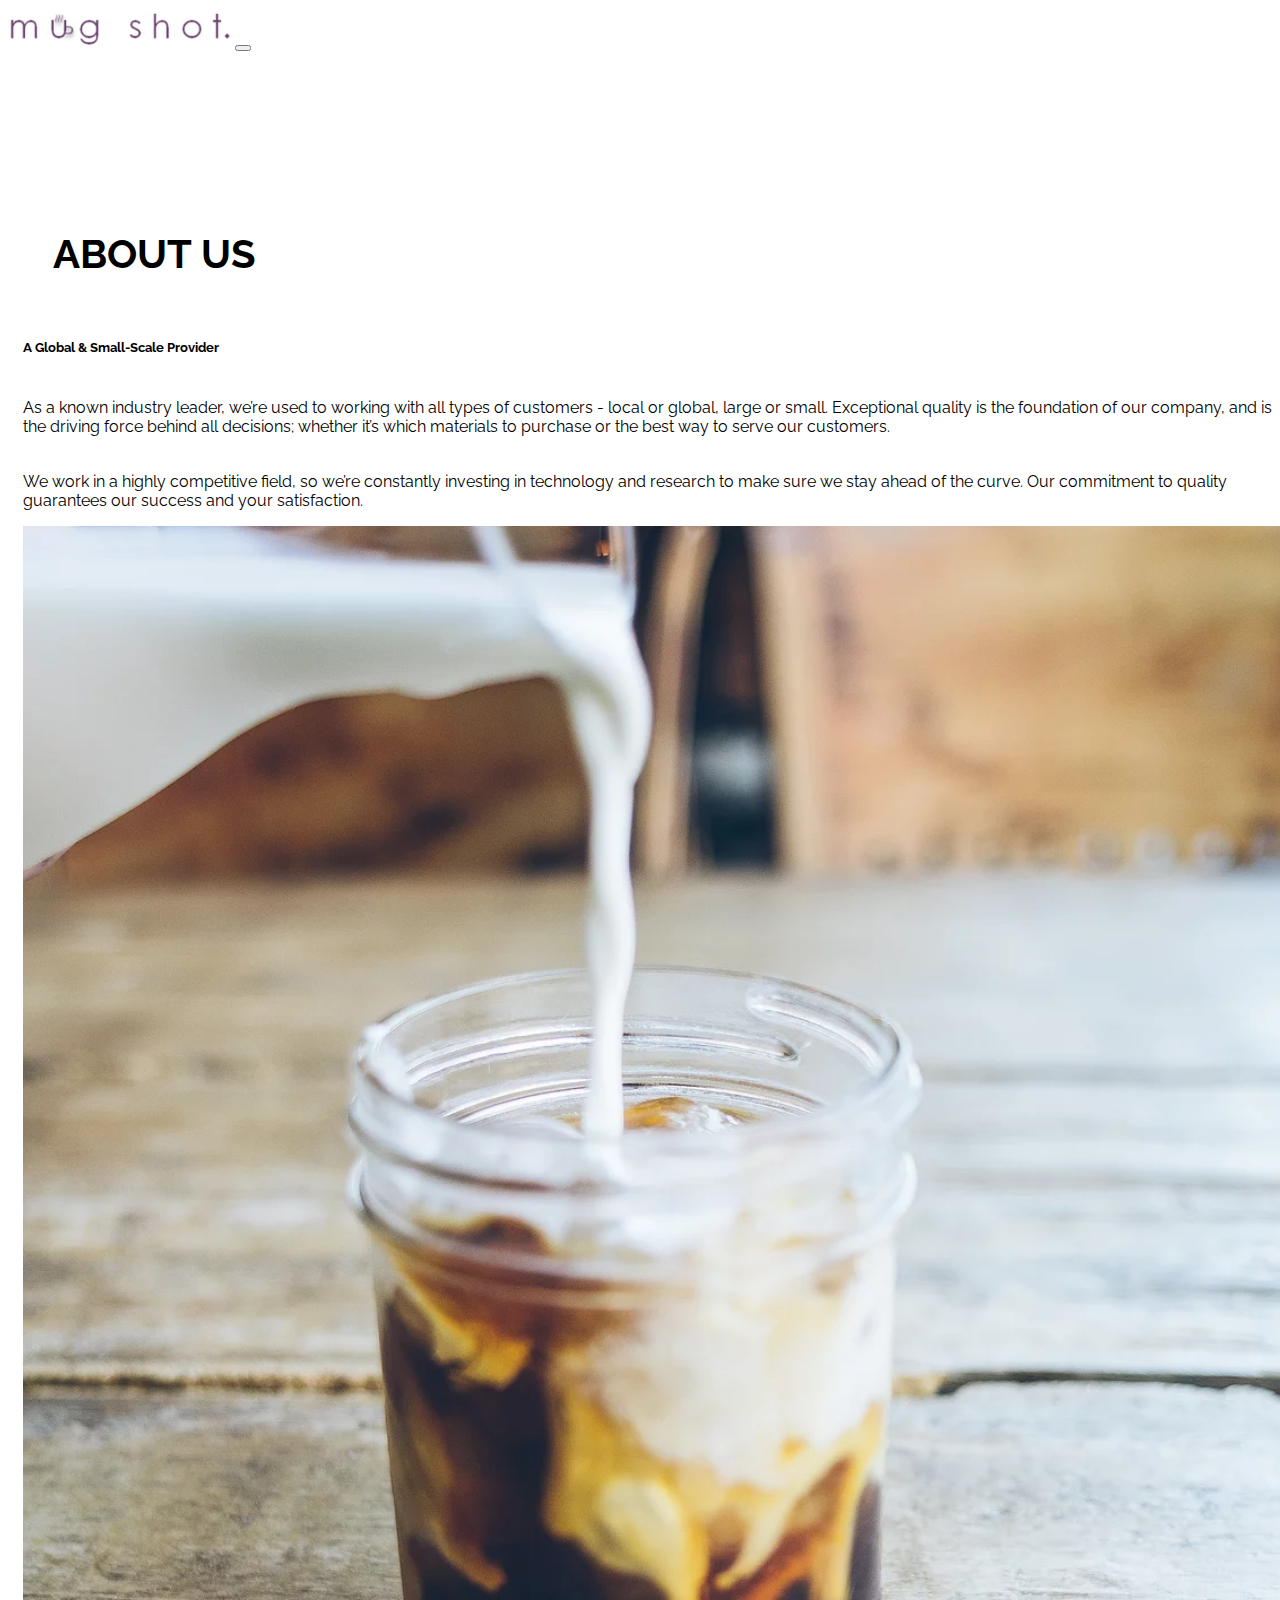
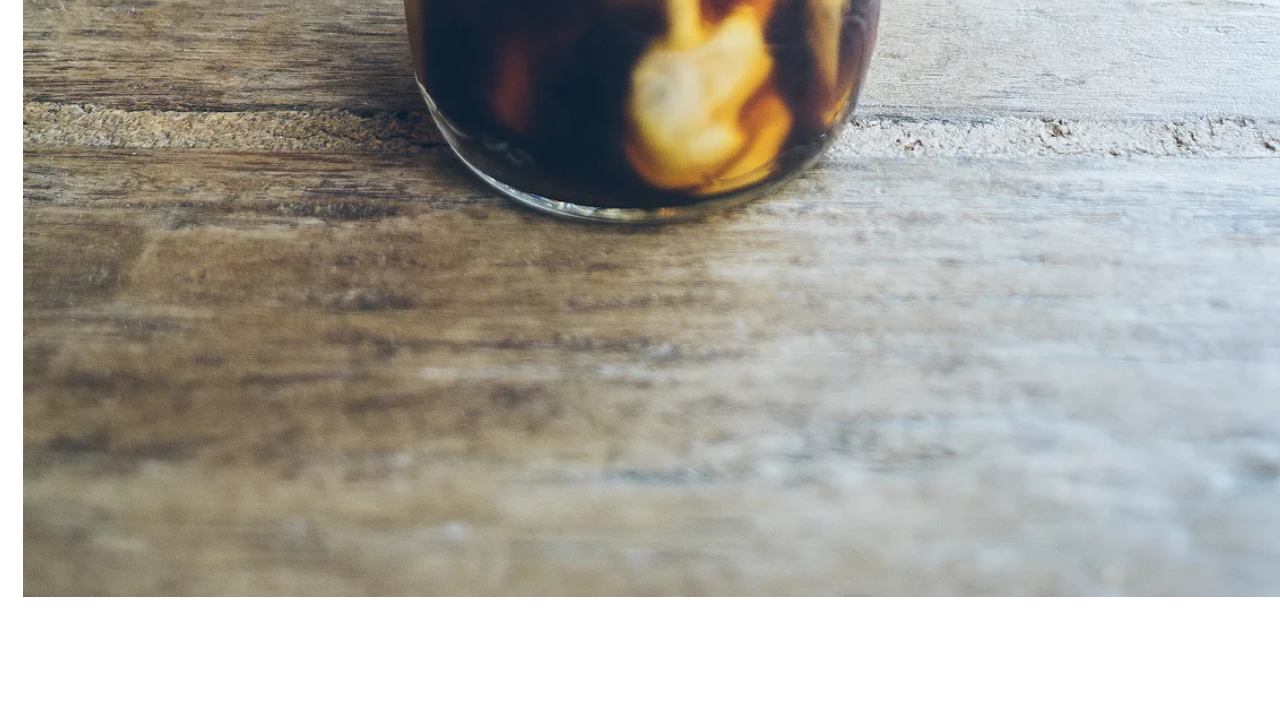
<file: about.html>
<!doctype html>
<html lang="en">
  <head>
    <meta charset="utf-8">
    <meta name="viewport" content="width=device-width, initial-scale=1, shrink-to-fit=no">
		<link rel="stylesheet" href="https://stackpath.bootstrapcdn.com/bootstrap/4.1.3/css/bootstrap.min.css" integrity="sha384-MCw98/SFnGE8fJT3GXwEOngsV7Zt27NXFoaoApmYm81iuXoPkFOJwJ8ERdknLPMO" crossorigin="anonymous">
		<link href="https://fonts.googleapis.com/css?family=Raleway" rel="stylesheet">
		<link rel="stylesheet" href="https://use.fontawesome.com/releases/v5.4.2/css/all.css" integrity="sha384-/rXc/GQVaYpyDdyxK+ecHPVYJSN9bmVFBvjA/9eOB+pb3F2w2N6fc5qB9Ew5yIns" crossorigin="anonymous">
  	<link rel="icon" href="favicon.jpg">
    <link rel="stylesheet" href="assets/css/main.css">
    <title>about us</title>
  </head>
  <body>

  <!-- Navigation -->
  <nav class="navbar navbar-expand-lg navbar-light">
    <a class="navbar-brand" href="index.html"><img src="assets/images/logo.png"></a>
    <button class="navbar-toggler" type="button" data-toggle="collapse" data-target="#navbarNavAltMarkup" aria-controls="navbarNavAltMarkup" aria-expanded="false" aria-label="Toggle navigation">
      <span class="navbar-toggler-icon"></span>
    </button>
    <div class="collapse navbar-collapse" id="navbarNavAltMarkup">
      <div class="navbar-nav ml-auto">
        <a class="nav-item nav-link" href="index.html">Home <span class="sr-only">(current)</span></a>
        <a class="nav-item nav-link active" href="about.html">About Us</a>
        <a class="nav-item nav-link" href="products.html">Products</a>
        <a class="nav-item nav-link" href="contact.html">Contact</a>
      </div>
    </div>
  </nav>

  <section class="about-page">
    <div class="container">
      <div class="row">
        <div class="col-sm-6">
          <h2>ABOUT US</h2>
          <h5>A Global & Small-Scale Provider</h5>
          <p>
          As a known industry leader, we’re used to working with all types of customers - local or global, large or small. Exceptional quality is the foundation of our company, and is the driving force behind all decisions; whether it’s which materials to purchase or the best way to serve our customers. </p>
          <p>We work in a highly competitive field, so we’re constantly investing in technology and research to make sure we stay ahead of the curve. Our commitment to quality guarantees our success and your satisfaction.</p>
        </div>
        <div class="col-sm-6">
          <img src="assets/images/about-coffee.png">
          
        </div>
      </div>
      
      <div class="container text">
        
      </div>
    </div>
  </section>

  </body>

  </html>
</file>
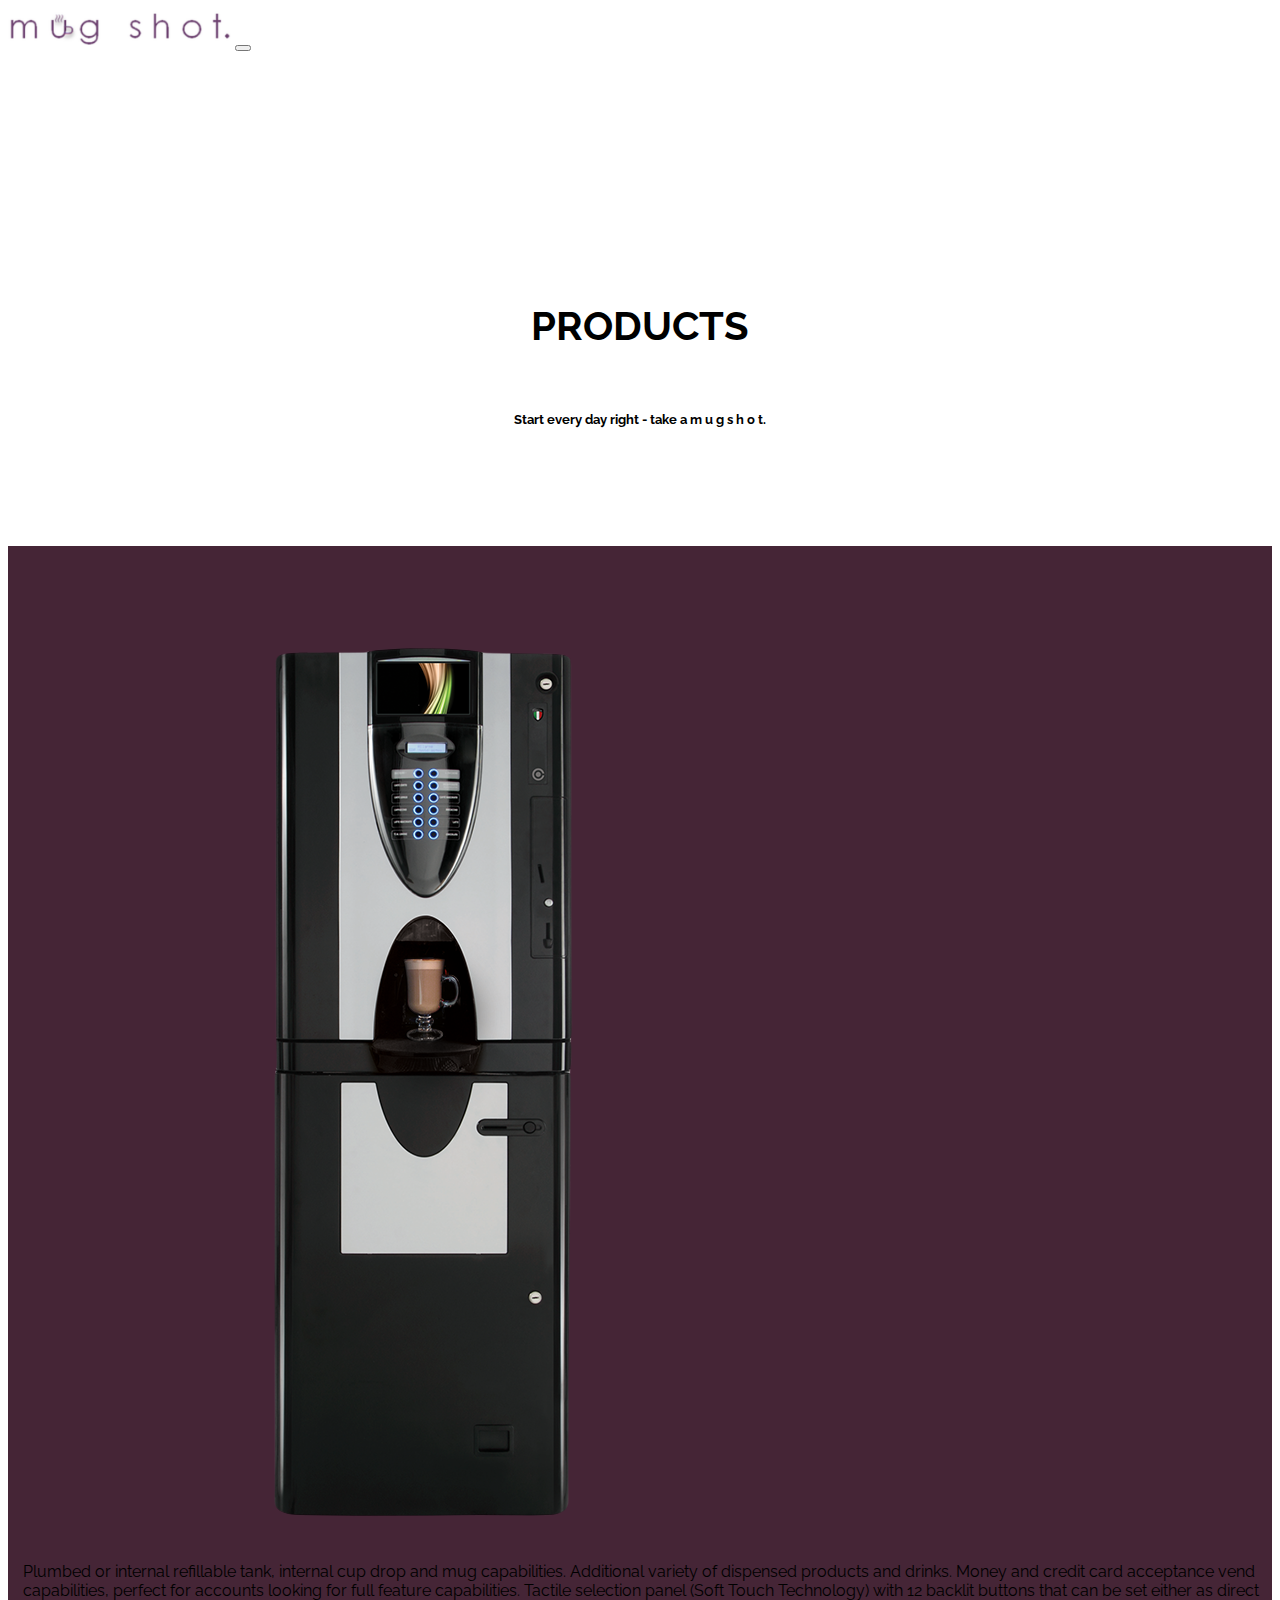
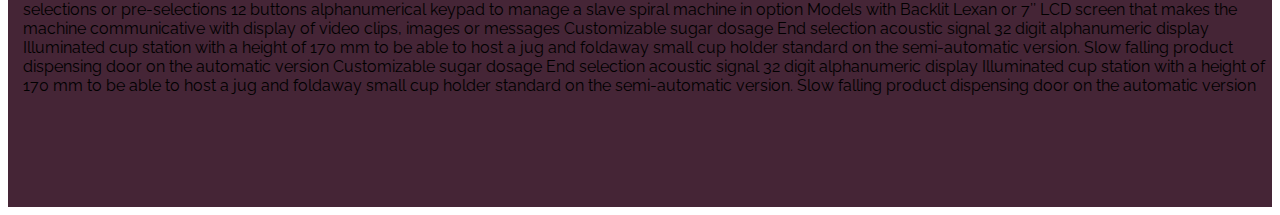
<file: products.html>
<!doctype html>
<html lang="en">
  <head>
    <meta charset="utf-8">
    <meta name="viewport" content="width=device-width, initial-scale=1, shrink-to-fit=no">
		<link rel="stylesheet" href="https://stackpath.bootstrapcdn.com/bootstrap/4.1.3/css/bootstrap.min.css" integrity="sha384-MCw98/SFnGE8fJT3GXwEOngsV7Zt27NXFoaoApmYm81iuXoPkFOJwJ8ERdknLPMO" crossorigin="anonymous">
		<link href="https://fonts.googleapis.com/css?family=Raleway" rel="stylesheet">
		<link rel="stylesheet" href="https://use.fontawesome.com/releases/v5.4.2/css/all.css" integrity="sha384-/rXc/GQVaYpyDdyxK+ecHPVYJSN9bmVFBvjA/9eOB+pb3F2w2N6fc5qB9Ew5yIns" crossorigin="anonymous">
  	<link rel="icon" href="favicon.jpg">
    <link rel="stylesheet" href="assets/css/main.css">
    <title>products</title>
  </head>
  <body>

  <!-- Navigation -->
  <nav class="navbar navbar-expand-lg navbar-light">
    <a class="navbar-brand" href="index.html"><img src="assets/images/logo.png"></a>
    <button class="navbar-toggler" type="button" data-toggle="collapse" data-target="#navbarNavAltMarkup" aria-controls="navbarNavAltMarkup" aria-expanded="false" aria-label="Toggle navigation">
      <span class="navbar-toggler-icon"></span>
    </button>
    <div class="collapse navbar-collapse" id="navbarNavAltMarkup">
      <div class="navbar-nav ml-auto">
        <a class="nav-item nav-link" href="index.html">Home <span class="sr-only">(current)</span></a>
        <a class="nav-item nav-link" href="about.html">About Us</a>
        <a class="nav-item nav-link active" href="products.html">Products</a>
        <a class="nav-item nav-link" href="contact.html">Contact</a>
      </div>
    </div>
  </nav>

  <header class="products">
        <h2>PRODUCTS</h2>
      <h5>Start every day right - take a  m u g  s h o t.</h5>
    </header>

  <section class="products-page">
    <div class="container">
      <div class="row">
        <div class="col-sm-6">
          <img src="assets/images/1.png">
        </div>
        <div class="col-sm-6">
          <p>Plumbed or internal refillable tank, internal cup drop and mug capabilities.  Additional variety of dispensed products and drinks. Money and credit card acceptance vend capabilities, perfect for accounts looking for full feature capabilities.
          Tactile selection panel (Soft Touch Technology) with 12 backlit buttons that can be set either as direct selections or pre-selections
          12 buttons alphanumerical keypad to manage a slave spiral machine in option
          Models with Backlit Lexan or 7’’ LCD screen that makes the machine communicative with display of video clips, images or messages
          Customizable sugar dosage
          End selection acoustic signal
          32 digit alphanumeric display
          Illuminated cup station with a height of 170 mm to be able to host a jug and foldaway small cup holder standard on the semi-automatic version.
          Slow falling product dispensing door on the automatic version
          Customizable sugar dosage
          End selection acoustic signal
          32 digit alphanumeric display
          Illuminated cup station with a height of 170 mm to be able to host a jug and foldaway small cup holder standard on the semi-automatic version.
          Slow falling product dispensing door on the automatic version</p>
        </div>
      </div>
    </div>
  </section>

</body>
</html>
</file>
<file: assets/css/main.css>
body {
	font-family: 'Raleway', sans-serif;
}

.about-page img {
	object-fit: cover;
	width: 100%;
	max-height: 100%;
}

.products-page {
		background-color: #452536;
}

.navbar-brand img {
	max-height: 40px;
}

.nav-item {
	padding: 10px;
}

header  {
	padding-top: calc(6rem + 72px);
	padding-bottom: 6rem;
}

.home {
	background-image: url("../images/coffee.png");
	background-size: cover;
	background-attachment: fixed;
	height: auto;
	min-height: 35rem;
}

.home a:hover {
	text-decoration: none;
	color: white;
}

h1 {
	font-size: 75px;
	color: white;
	letter-spacing: 7px;
}

h2 {
	font-size: 40px;
	padding: 30px;
}

h4 {
	font-size: 15px;
	padding-left: 30px;
}

p {
	padding-top: 20px;
}

a {
	text-decoration: none;
	color: white;
}

.container {
	width: 100%;
	padding-right: 15px;
	padding-left: 15px;
	margin-right: auto;
	margin-left: auto;
}

section {
	padding: 6rem 0;
	min-height: 650px;
}

.btn {
    background-color: transparent;
    border-radius: 0px;
    border: 1px solid white;
    color: white;
}

.btn:hover {
    background-color: #452536;
    border: 1px solid #452536;
    color: white;
}

.about {
	background-color: #452536;
	color: white;
	text-align: center;
}

.container .text {
	padding-right: 120px;
	padding-left: 120px;
}

.products {
	text-align: center;
	color: black;
}

.products img {
	max-height: 300px;
	padding: 10px;
}

.products a {
	color: #7F7F7F;
}

.products a:hover {
	color: black;
	text-decoration: none;
}

.productImgs {
	padding-top: 30px;
}

.contact {
	background-color: #452536;
	color: white;
}

.contact a:hover {
	color: white;
}

footer {
	background-color: #E8E6E7;
	padding: 5px 0;
}

.social {
	padding-left: 30px;
}

form {
	padding: 30px;
}

.fab {
	padding-right: 10px;
}

.btn-submit {
	border: none;
	background-color: transparent;
	color: white;
}


@media only screen and (max-width: 600px) {
	[class+="col-"] {
		width: 100%
	}

	.home {
		text-align: center;
		justify-content: center;
	}
	.home h1 {
		font-size: 55px;
	}

	.container .text {
		padding-left: 10px;
		padding-right: 10px;
	}
}
</file>
